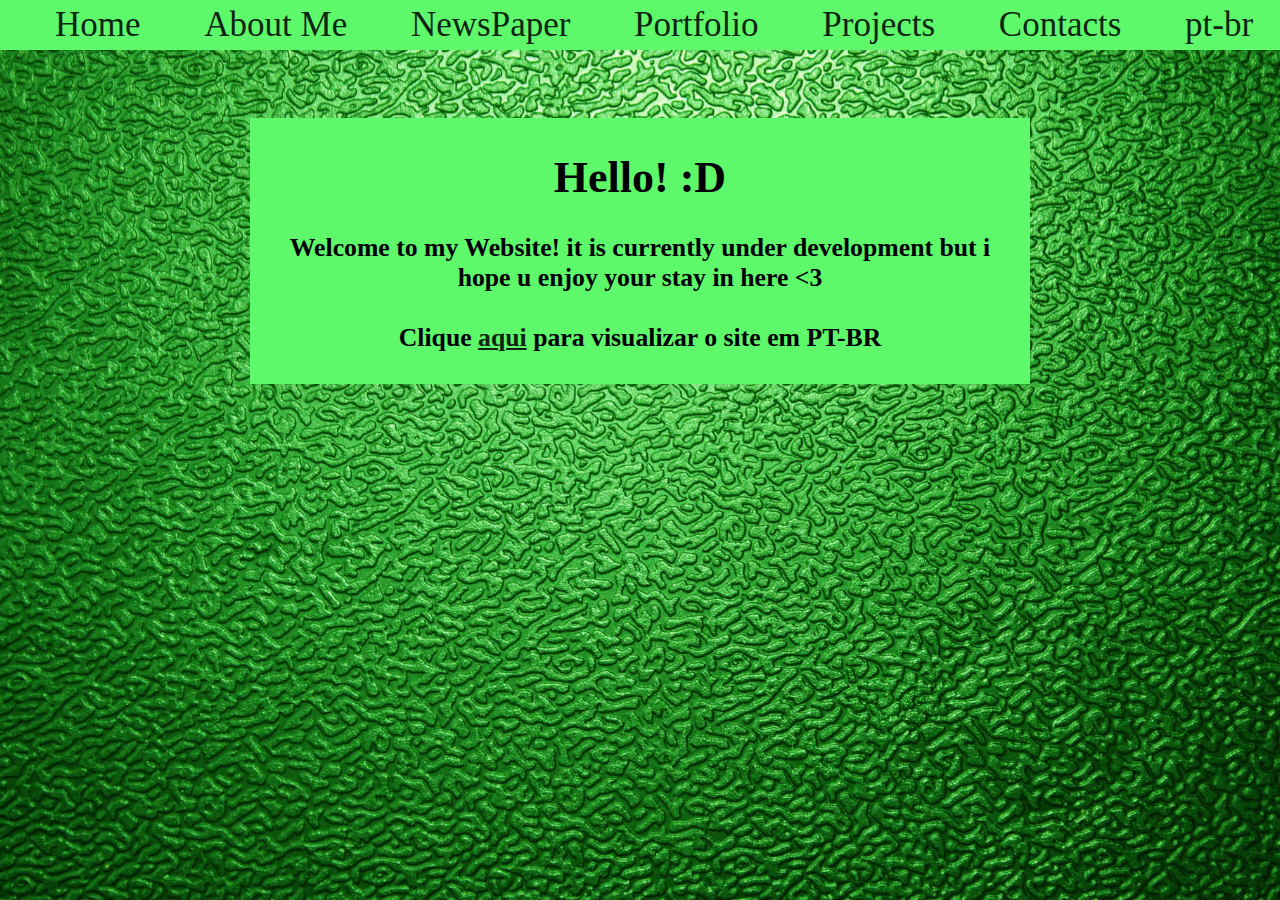
<file: index.html>
<!DOCTYPE html>

<meta lang="en" charset="utf-8">
<html>
    <head>
        <link rel="icon" href="Imgs/icon.png"> <!--website icon-->
        <meta name="viewport" content="width=device-width, initial-scale=1"> <!--website scale-->
        <link rel="stylesheet" href="Scripts/maincss.css"> <!--style file link-->
        <title>Puyomii's Website</title> <!--website title :3 -->
    </head>

    <!--head & body separator-->

    <body background="Imgs/background.jpg">


        <div class="topbar">
            <a href="index.html" class="links">Home</a>
            <a href="english pages/me.html" class="links">About Me</a>
            <a href="english pages/news.html" class="links">NewsPaper</a>
            <a href="english pages/portfolio.html" class="links">Portfolio</a>
            <a href="english pages/projects.html" class="links">Projects</a>
            <a href="english pages/Find_me.html" class="links">Contacts</a>
            <a href="pt-br pages/mainpage.html" class="links">pt-br</a>
        </div>
.
        <div class="textbox">
            <h1>Hello! :D</h1>
            <h3>Welcome to my Website! it is currently under development but i hope u enjoy your stay in here <3 <br><br>Clique <a href="pt-br pages/mainpage.html" style="color: rgb(14, 37, 16);">aqui</a> para visualizar o site em PT-BR</h3>
        </div>

    </body>
</html>
</file>
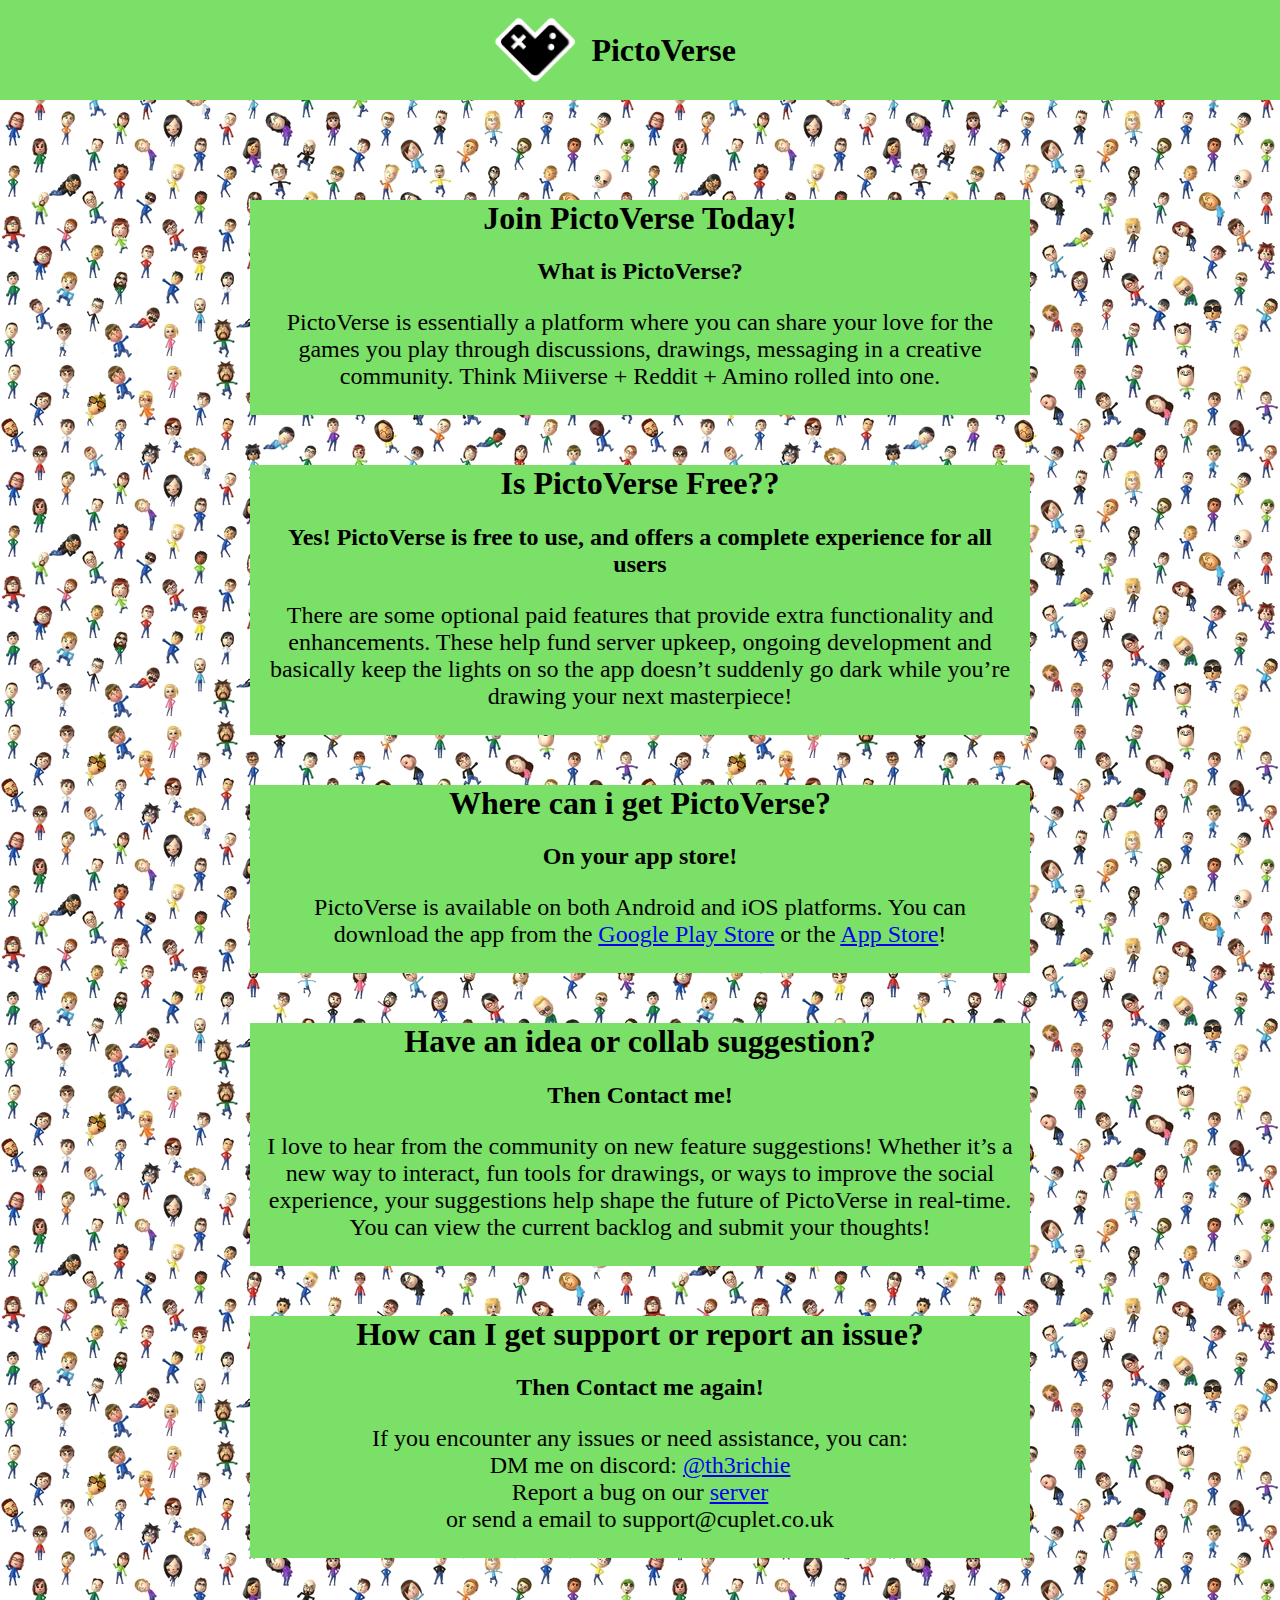
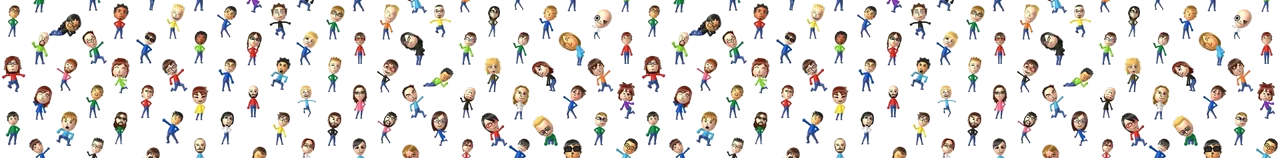
<file: pictoverse/index.html>
<!DOCTYPE html>
<meta lang="en" charset="utf-8">
<html>
    <head>
        <link rel="icon" href="imgs/ico.png"> <!--website icon-->
        <meta name="viewport" content="width=device-width, initial-scale=1"> <!--website scale-->
        <link rel="stylesheet" href="scripts/mainpage.css"> <!--style file link-->
        <title>PictoVerse Website</title> <!--website title :3 -->
    </head>

    <!--head & body separator-->

    <body style="margin: 0; background-image: url(imgs/mii.png);">
        <div class="top_bar"> <!--top bar start-->
            <center>
                <div class="imageflex">
                    <img src="imgs/ico.png" height="100px">
                    <h1 class="imageflexcontent"> PictoVerse</h1>
                </div>
            </center>
        </div> <!--top bar end-->

                <!--What is PictoVerse?-->
        <div class="page1">
            <center>
            <h1>Join PictoVerse Today!</h1>
            <h2>What is PictoVerse?</h2>
            <p class="pictext">PictoVerse is essentially a platform where you can share your love for the games you play through discussions, drawings, messaging in a creative community. Think Miiverse + Reddit + Amino rolled into one.</p>
            </center>
        </div>
                <!--What is PictoVerse? end-->

                <!--is PictoVerse Free?-->
        <div class="page2">
            <center>
            <h1>Is PictoVerse Free??</h1>
            <h2>Yes! PictoVerse is free to use, and offers a complete experience for all users</h2>
            <p class="pictext">There are some optional paid features that provide extra functionality and enhancements. These help fund server upkeep, ongoing development and basically keep the lights on so the app doesn’t suddenly go dark while you’re drawing your next masterpiece!</p>
            </center>
        </div>
            <!--is PictoVerse Free? end-->

            <!--Where can i get PictoVerse?-->
        <div class="page2">
            <center>
            <h1>Where can i get PictoVerse?</h1>
            <h2>On your app store!</h2>
            <p class="pictext">PictoVerse is available on both Android and iOS platforms. You can download the app from the <a href="https://play.google.com/store/apps/details?id=com.teampicto.pictochat" target="_blank">Google Play Store</a> or the <a href="https://apps.apple.com/us/app/pictochat-draw-play/id6747338407" target="_blank">App Store</a>!</p>
            </center>
        </div>
            <!--Where can i get PictoVerse? end-->

            <!--Have a collab or bug report?-->
            <div class="page2">
            <center>
            <h1>Have an idea or collab suggestion?</h1>
            <h2>Then Contact me!</h2>
            <p class="pictext">I love to hear from the community on new feature suggestions! Whether it’s a new way to interact, fun tools for drawings, or ways to improve the social experience, your suggestions help shape the future of PictoVerse in real-time. You can view the current backlog and submit your thoughts!</p>
            </center>
        </div>



        <div class="page3">
            <center>
            <h1>How can I get support or report an issue?</h1>
            <h2>Then Contact me again!</h2>
            <p class="pictext">If you encounter any issues or need assistance, you can: <br> DM me on discord: <a href="https://discord.gg/JMBvu8pz9f" target="_blank">@th3richie</a> <br> Report a bug on our <a href="https://discord.gg/JMBvu8pz9f" target="_blank">server</a> <br> or send a email to support@cuplet.co.uk</p>
            </center>
        </div>
        <!--Have a collab or bug report? end-->

    </body>
</html>
</file>
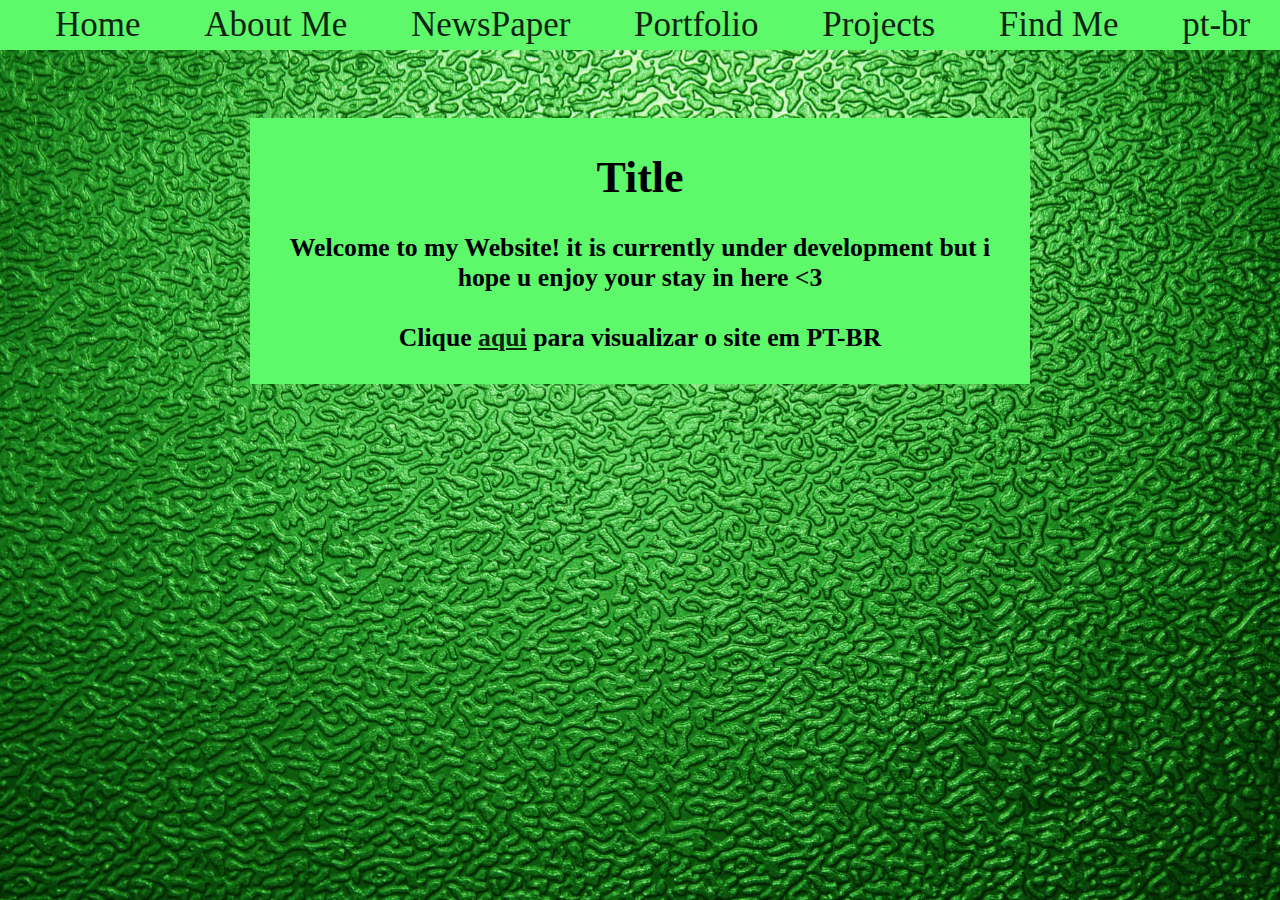
<file: mobile_test.html>
<!DOCTYPE html>

<meta lang="en" charset="utf-8">
<html>
    <head>
        <link rel="icon" href="Imgs/icon.png"> <!--website icon-->
        <meta name="viewport" content="width=device-width, initial-scale=1"> <!--website scale-->
        <link rel="stylesheet" href="Scripts/maincss.css"> <!--style file link-->
        <title>Puyomii's Website</title> <!--website title :3 -->
    </head>

    <!--head & body separator-->

    <body background="Imgs/background.jpg">


        <div class="topbar">
            <a href="index.html" class="links">Home</a>
            <a href="english pages/me.html" class="links">About Me</a>
            <a href="english pages/news.html" class="links">NewsPaper</a>
            <a href="english pages/portfolio.html" class="links">Portfolio</a>
            <a href="english pages/projects.html" class="links">Projects</a>
            <a href="english pages/Find_me.html" class="links">Find Me</a>
            <a href="pt-br pages/mainpage.html" class="links">pt-br</a>
        </div>
.
        <div class="textbox">
            <h1>Title</h1>
            <h3>Welcome to my Website! it is currently under development but i hope u enjoy your stay in here <3 <br><br>Clique <a href="pt-br pages/mainpage.html" style="color: rgb(14, 37, 16);">aqui</a> para visualizar o site em PT-BR</h3>
        </div>

    </body>
</html>
</file>
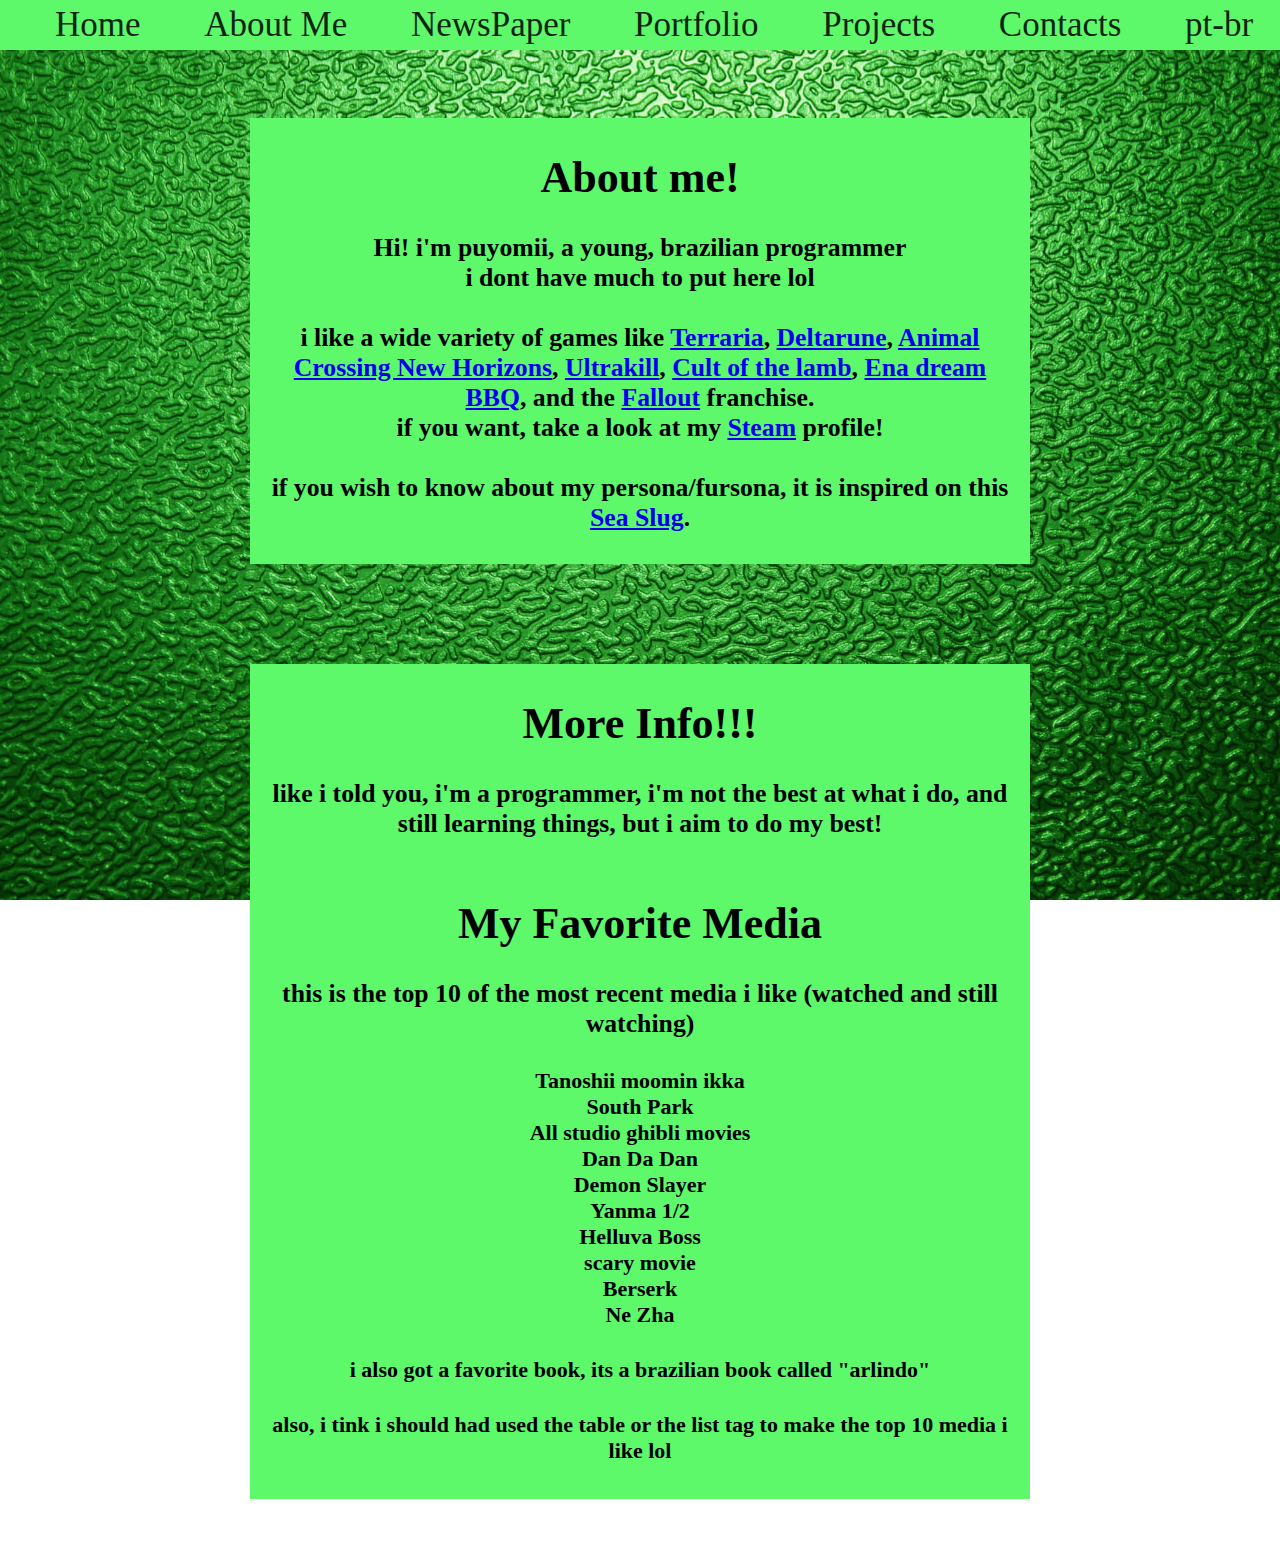
<file: english pages/me.html>
<!DOCTYPE html>

<meta lang="pt-br" charset="utf-8">
<html>
    <head>
        <link rel="icon" href="/Imgs/icon.png"> <!--website icon-->
        <meta name="viewport" content="width=device-width, initial-scale=1"> <!--website scale-->
        <link rel="stylesheet" href="/Scripts/maincss.css"> <!--style file link-->
        <title>Puyomii's Website</title> <!--website title :3 -->
    </head>

    <!--head & body separator-->

    <body background="/Imgs/background.jpg">


        <div class="topbar">
            <a href="/index.html" class="links">Home</a>
            <a href="me.html" class="links">About Me</a>
            <a href="news.html" class="links">NewsPaper</a>
            <a href="portfolio.html" class="links">Portfolio</a>
            <a href="projects.html" class="links">Projects</a>
            <a href="Find_me.html" class="links">Contacts</a>
            <a href="/pt-br pages/me.html" class="links">pt-br</a>
        </div>
.
        <div class="textbox">
            <h1>About me!</h1>
            <h3>Hi! i'm puyomii, a young, brazilian programmer <br>
                i dont have much to put here lol<br><br>
                i like a wide variety of games like <a href="https://store.steampowered.com/app/105600/Terraria/" target="_blank">Terraria</a>, <a href="https://store.steampowered.com/app/1671210/DELTARUNE/">Deltarune</a>, <a href="https://www.nintendo.com/pt-br/store/products/animal-crossing-new-horizons-nintendo-switch-2-edition-switch-2/?srsltid=AfmBOorxyi9U7jHXMnIXUMGDQNoYUEQ3r8FCQa5hgCIad_1fPbG6w7W7" target="_blank">Animal Crossing New Horizons</a>, <a href="https://store.steampowered.com/app/1229490/ULTRAKILL/" target="_blank">Ultrakill</a>, <a href="https://store.steampowered.com/app/1313140/Cult_of_the_Lamb/" target="_blank">Cult of the lamb</a>, <a href="https://store.steampowered.com/app/2134320/ENA_Dream_BBQ/" target="_blank">Ena dream BBQ</a>, and the <a href="https://store.steampowered.com/curator/35501442" target="_blank">Fallout</a> franchise.
                <br>if you want, take a look at my <a href="https://steamcommunity.com/profiles/76561199083218252/" target="_blank">Steam</a> profile!
                <br><br>if you wish to know about my persona/fursona, it is inspired on this <a href="https://www.adaptnetwork.com/planet/nature/leaf-sheep-sea-slug-costasiella-kuroshimaesea/" target="_blank">Sea Slug</a>.
            </h3>
        </div>
        <div class="textbox">
            <h1>More Info!!!</h1>
            <h3>like i told you, i'm a programmer, i'm not the best at what i do, and still learning things, but i aim to do my best!
                <br><br>
                
            <h1>My Favorite Media</h1>
            <h3>this is the top 10 of the most recent media i like (watched and still watching)</h3>
            <h4>Tanoshii moomin ikka<br>
                South Park<br>
                All studio ghibli movies<br>
                Dan Da Dan<br>
                Demon Slayer<br>
                Yanma 1/2<br>
                Helluva Boss<br>
                scary movie<br>
                Berserk<br>
                Ne Zha<br>
            </h4>
            <h4>i also got a favorite book, its a brazilian book called "arlindo"</h4>
            <h4>also, i tink i should had used the table or the list tag to make the top 10 media i like lol</h4>
            </h3>
        </div>

    </body>

</html>
</file>
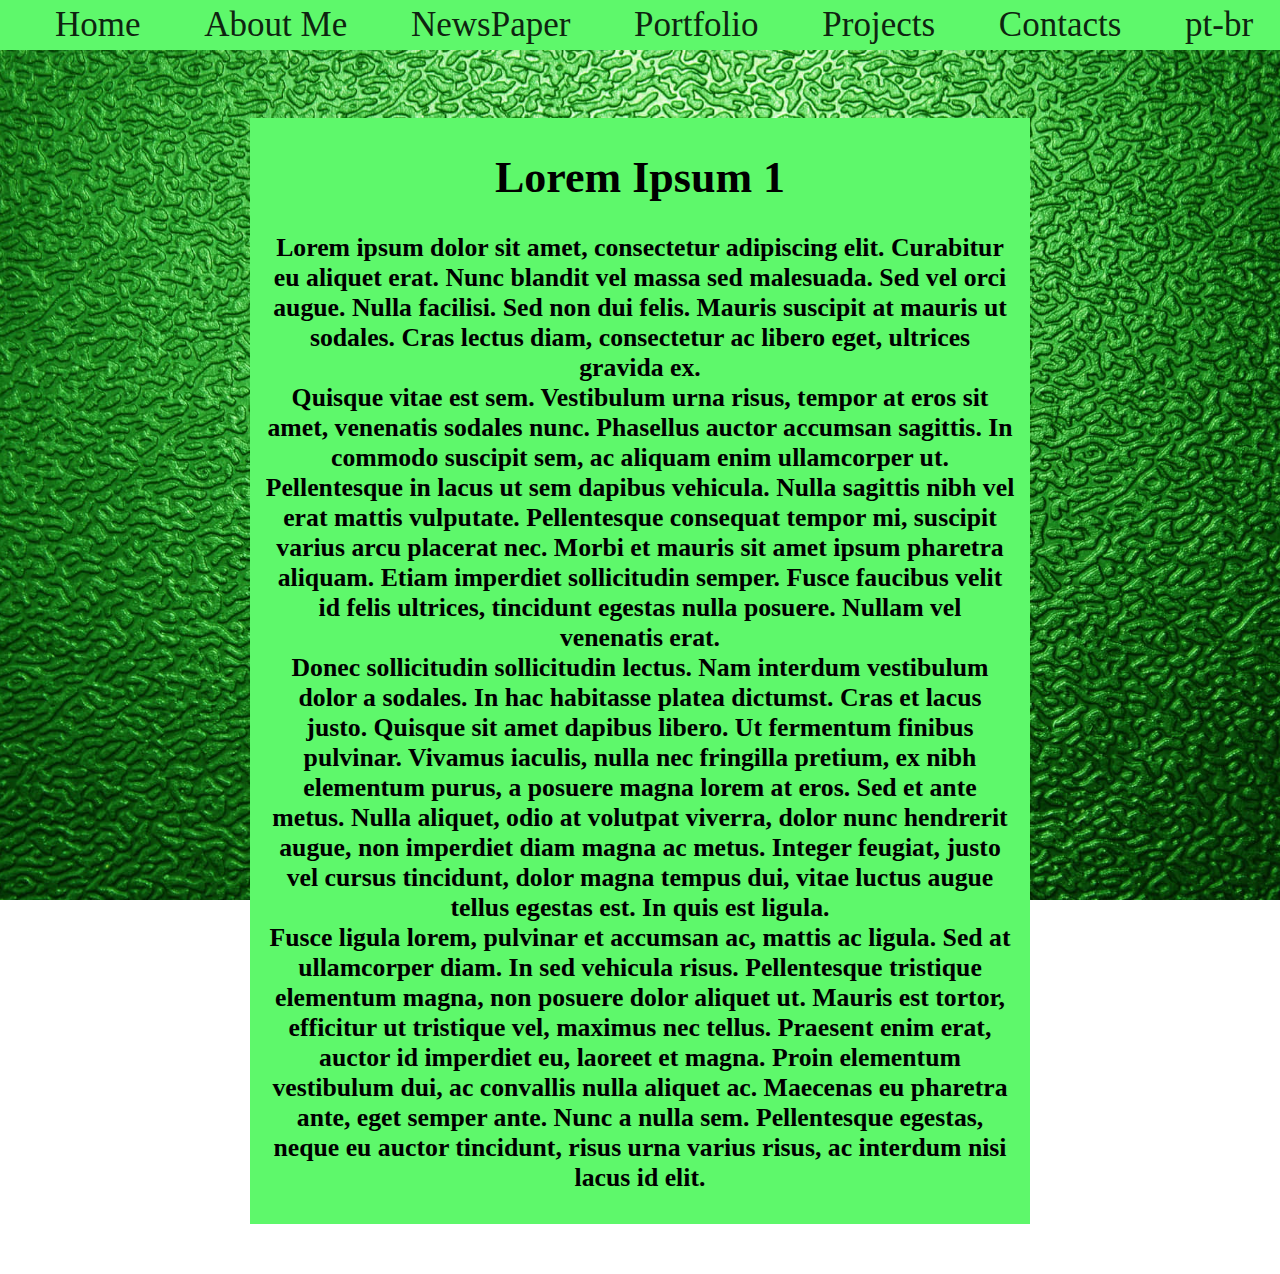
<file: english pages/news.html>
<!DOCTYPE html>

<meta lang="pt-br" charset="utf-8">
<html>
    <head>
        <link rel="icon" href="/Imgs/icon.png"> <!--website icon-->
        <meta name="viewport" content="width=device-width, initial-scale=1"> <!--website scale-->
        <link rel="stylesheet" href="/Scripts/maincss.css"> <!--style file link-->
        <title>Puyomii's Website</title> <!--website title :3 -->
    </head>

    <!--head & body separator-->

    <body background="/Imgs/background.jpg">


        <div class="topbar">
            <a href="/index.html" class="links">Home</a>
            <a href="me.html" class="links">About Me</a>
            <a href="news.html" class="links">NewsPaper</a>
            <a href="portfolio.html" class="links">Portfolio</a>
            <a href="projects.html" class="links">Projects</a>
            <a href="Find_me.html" class="links">Contacts</a>
            <a href="/pt-br pages/news.html" class="links">pt-br</a>
        </div>
.
        <div class="textbox">
            <h1>Lorem Ipsum 1</h1>
            <h3>Lorem ipsum dolor sit amet, consectetur adipiscing elit. Curabitur eu aliquet erat. Nunc blandit vel massa sed malesuada. Sed vel orci augue. Nulla facilisi. Sed non dui felis. Mauris suscipit at mauris ut sodales. Cras lectus diam, consectetur ac libero eget, ultrices gravida ex.<br>Quisque vitae est sem. Vestibulum urna risus, tempor at eros sit amet, venenatis sodales nunc. Phasellus auctor accumsan sagittis. In commodo suscipit sem, ac aliquam enim ullamcorper ut. Pellentesque in lacus ut sem dapibus vehicula. Nulla sagittis nibh vel erat mattis vulputate. Pellentesque consequat tempor mi, suscipit varius arcu placerat nec. Morbi et mauris sit amet ipsum pharetra aliquam. Etiam imperdiet sollicitudin semper. Fusce faucibus velit id felis ultrices, tincidunt egestas nulla posuere. Nullam vel venenatis erat.<br>Donec sollicitudin sollicitudin lectus. Nam interdum vestibulum dolor a sodales. In hac habitasse platea dictumst. Cras et lacus justo. Quisque sit amet dapibus libero. Ut fermentum finibus pulvinar. Vivamus iaculis, nulla nec fringilla pretium, ex nibh elementum purus, a posuere magna lorem at eros. Sed et ante metus. Nulla aliquet, odio at volutpat viverra, dolor nunc hendrerit augue, non imperdiet diam magna ac metus. Integer feugiat, justo vel cursus tincidunt, dolor magna tempus dui, vitae luctus augue tellus egestas est. In quis est ligula.<br>Fusce ligula lorem, pulvinar et accumsan ac, mattis ac ligula. Sed at ullamcorper diam. In sed vehicula risus. Pellentesque tristique elementum magna, non posuere dolor aliquet ut. Mauris est tortor, efficitur ut tristique vel, maximus nec tellus. Praesent enim erat, auctor id imperdiet eu, laoreet et magna. Proin elementum vestibulum dui, ac convallis nulla aliquet ac. Maecenas eu pharetra ante, eget semper ante. Nunc a nulla sem. Pellentesque egestas, neque eu auctor tincidunt, risus urna varius risus, ac interdum nisi lacus id elit.</h3>
        </div>

    </body>

</html>
</file>
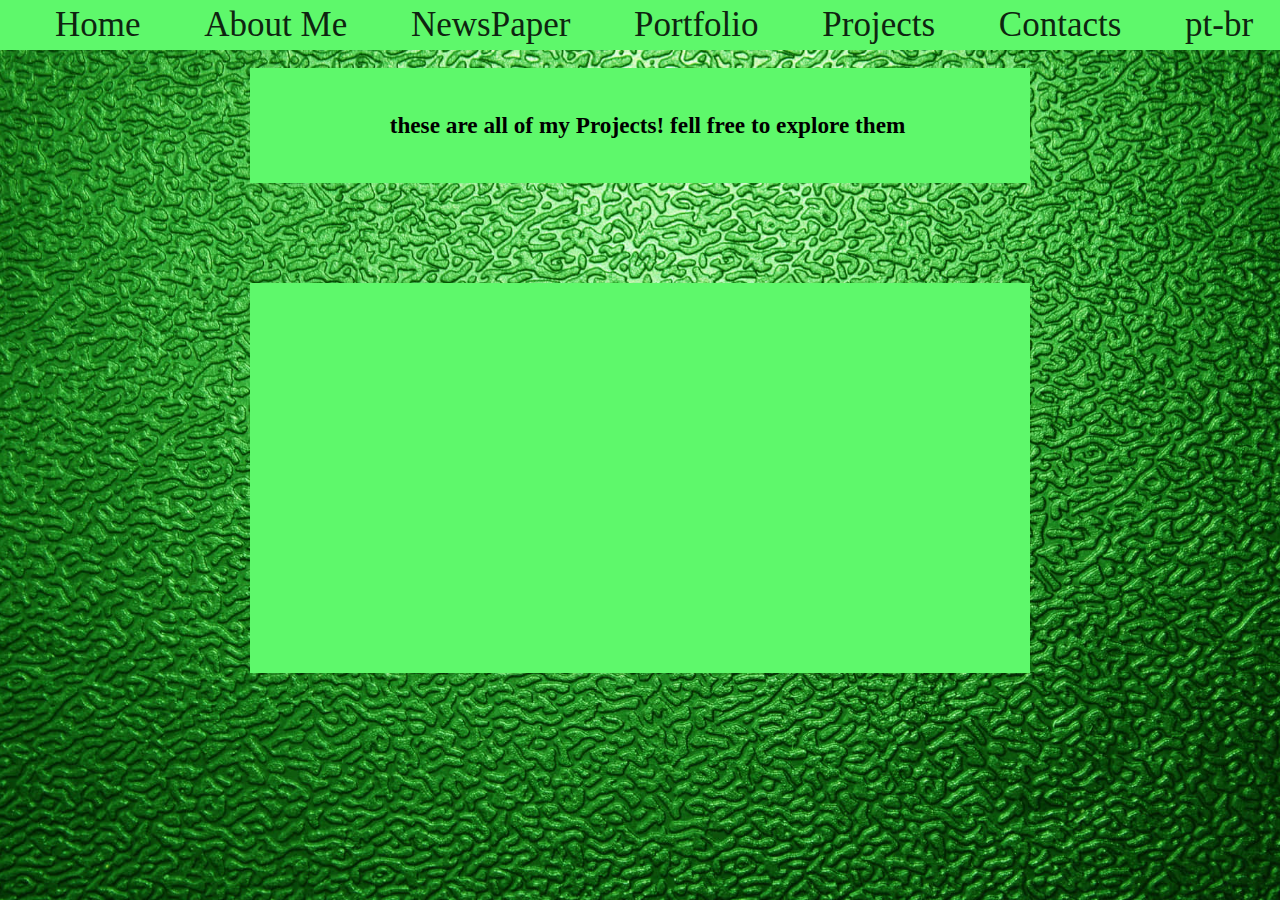
<file: english pages/projects.html>
<!DOCTYPE html>

<meta lang="en" charset="utf-8">
<html>
    <head>
        <link rel="icon" href="/Imgs/icon.png"> <!--website icon-->
        <meta name="viewport" content="width=device-width, initial-scale=1"> <!--website scale-->
        <link rel="stylesheet" href="/Scripts/maincss.css"> <!--style file link-->
        <title>Puyomii's Website</title> <!--website title :3 -->
    </head>

    <!--head & body separator-->

    <body background="background.jpg">


        <div class="topbar">
            <a href="/index.html" class="links">Home</a>
            <a href="me.html" class="links">About Me</a>
            <a href="news.html" class="links">NewsPaper</a>
            <a href="portfolio.html" class="links">Portfolio</a>
            <a href="projects.html" class="links">Projects</a>
            <a href="Find_me.html" class="links">Contacts</a>
            <a href="pt-br pages/projects.html" class="links">pt-br</a>
        </div>
.

        <div class="subtitle">
            <h5>these are all of my Projects! fell free to explore them</h5>
        </div>
        <div class="textbox">
            <iframe class="iframe" frameborder="0" src="https://itch.io/embed/4087364?border_width=5&amp;bg_color=fdcd96&amp;fg_color=222222&amp;link_color=fffa9f&amp;border_color=7ac7b4" width="560" height="175"><a href="https://puyomi.itch.io/simple-bascket-game">Simple Bascket Game by Puyomii</a></iframe>
            <br><br>
            <iframe class="iframe" frameborder="0" src="https://itch.io/embed/4087244?bg_color=b86634&amp;fg_color=222222&amp;link_color=602909&amp;border_color=333333" width="552" height="167"><a href="https://puyomi.itch.io/pou-maze">The Pou Maze by Puyomii</a></iframe>
        </div>

    </body>
</html>
</file>
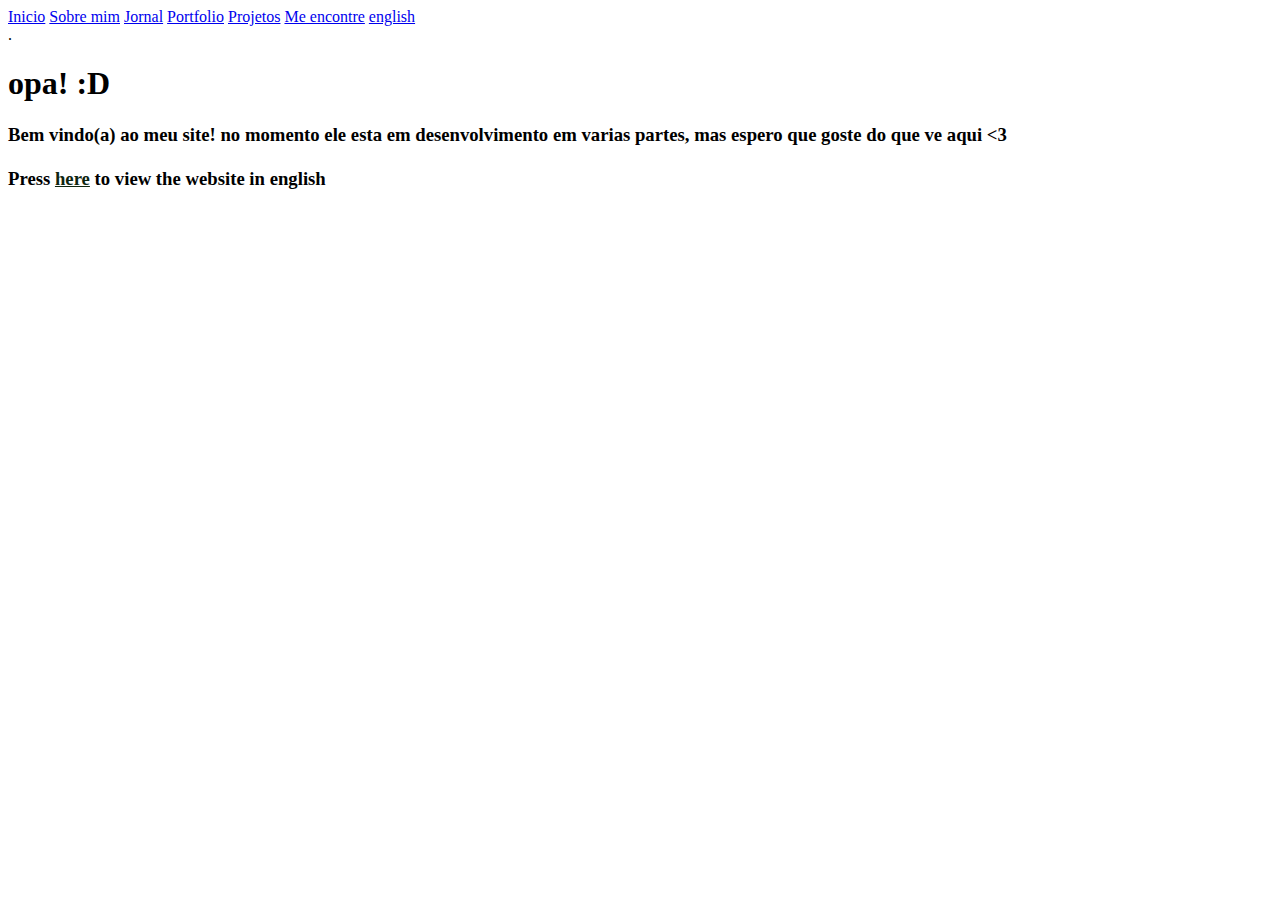
<file: pt-br pages/mainpage.html>
<!DOCTYPE html>

<meta lang="pt-br" charset="utf-8">
<html>
    <head>
        <link rel="icon" href="C:/Users/Puyomii/Documents/VSCODED/My Portfolio/Imgs/icon.png"> <!--website icon-->
        <meta name="viewport" content="width=device-width, initial-scale=1"> <!--website scale-->
        <link rel="stylesheet" href="C:/Users/Puyomii/Documents/VSCODED/My Portfolio/Scripts/maincss.css"> <!--style file link-->
        <title>Puyomii's Website</title> <!--website title :3 -->
    </head>

    <!--head & body separator-->

    <body background="C:/Users/Puyomii/Documents/VSCODED/My Portfolio/Imgs/background.jpg">


        <div class="topbar">
            <a href="C:/Users/Puyomii/Documents/VSCODED/My Portfolio/pt-br pages/mainpage.html" class="links">Inicio</a>
            <a href="C:/Users/Puyomii/Documents/VSCODED/My Portfolio/pt-br pages/me.html" class="links">Sobre mim</a>
            <a href="C:/Users/Puyomii/Documents/VSCODED/My Portfolio/pt-br pages/news.html" class="links">Jornal</a>
            <a href="C:/Users/Puyomii/Documents/VSCODED/My Portfolio/pt-br pages/portfolio.html" class="links">Portfolio</a>
            <a href="C:/Users/Puyomii/Documents/VSCODED/My Portfolio/pt-br pages/projects.html" class="links">Projetos</a>
            <a href="C:/Users/Puyomii/Documents/VSCODED/My Portfolio/pt-br pages/Find_me.html" class="links">Me encontre</a>
            <a href="C:/Users/Puyomii/Documents/VSCODED/My Portfolio/index.html" class="links">english</a>
        </div>
.
        <div class="textbox">
            <h1>opa! :D</h1>
            <h3>Bem vindo(a) ao meu site! no momento ele esta em desenvolvimento em varias partes, mas espero que goste do que ve aqui <3 <br><br>Press <a href="C:/Users/Puyomii/Documents/VSCODED/My Portfolio/index.html" style="color: rgb(14, 37, 16);">here</a> to view the website in english</h3>
        </div>

    </body>
</html>
</file>
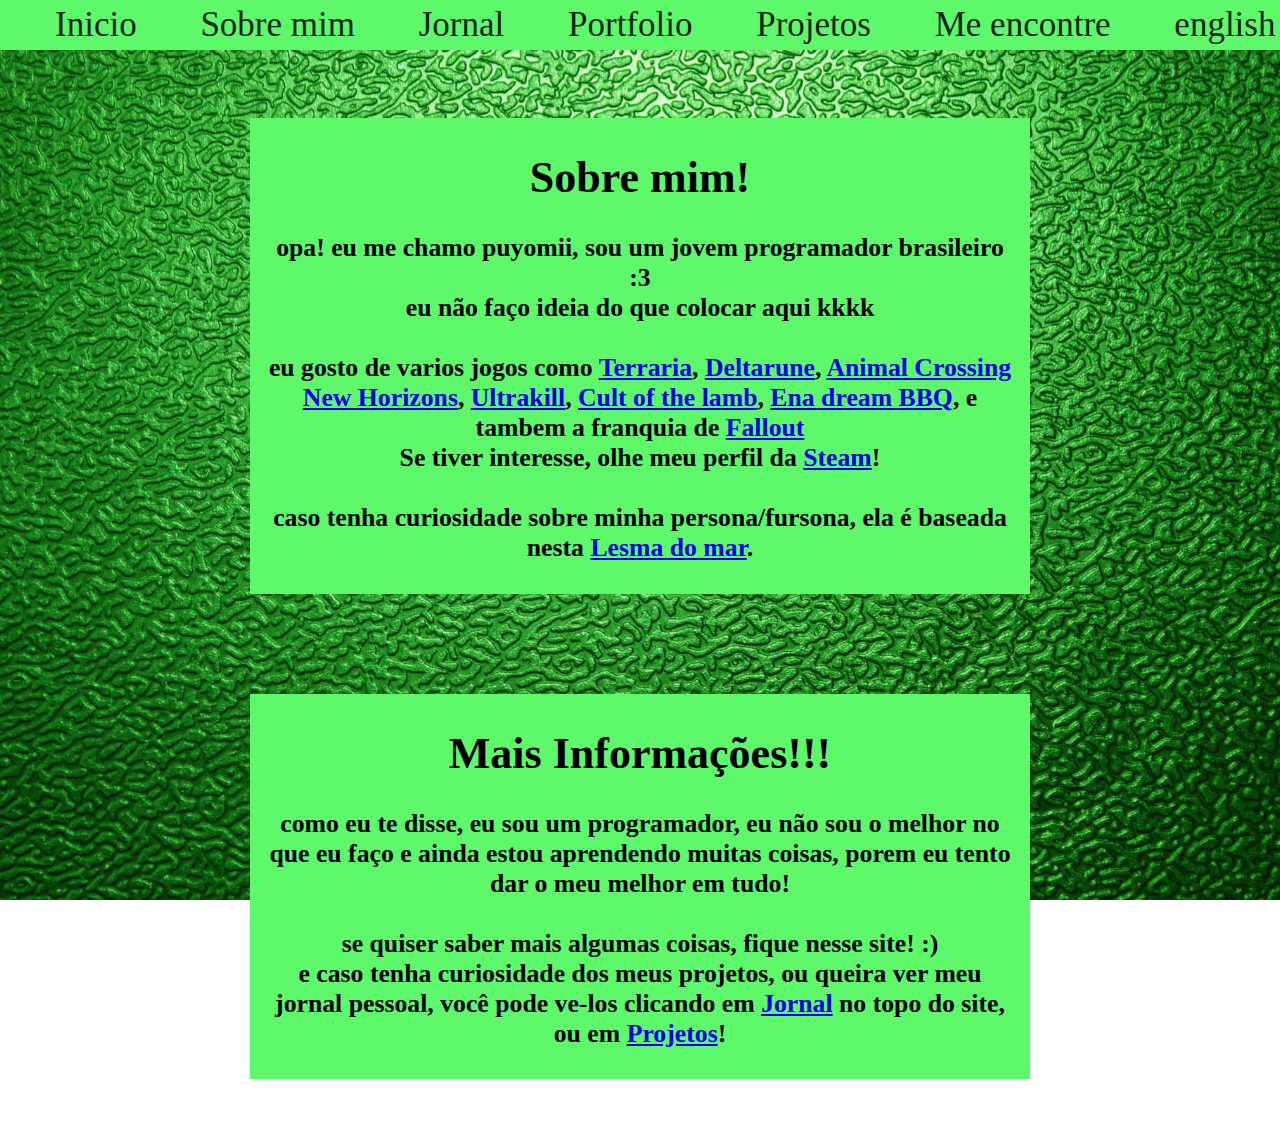
<file: pt-br pages/me.html>
<!DOCTYPE html>

<meta lang="pt-br" charset="utf-8">
<html>
    <head>
        <link rel="icon" href="/Imgs/icon.png"> <!--website icon-->
        <meta name="viewport" content="width=device-width, initial-scale=1"> <!--website scale-->
        <link rel="stylesheet" href="/Scripts/maincss.css"> <!--style file link-->
        <title>Puyomii's Website</title> <!--website title :3 -->
    </head>

    <!--head & body separator-->

    <body background="/Imgs/background.jpg">


        <div class="topbar">
            <a href="mainpage.html" class="links">Inicio</a>
            <a href="me.html" class="links">Sobre mim</a>
            <a href="news.html" class="links">Jornal</a>
            <a href="portfolio.html" class="links">Portfolio</a>
            <a href="projects.html" class="links">Projetos</a>
            <a href="Find-me.html" class="links">Me encontre</a>
            <a href="/english pages/me.html" class="links">english</a>
        </div>
.
        <div class="textbox">
            <h1>Sobre mim!</h1>
            <h3>opa! eu me chamo puyomii, sou um jovem programador brasileiro :3 <br>
                eu não faço ideia do que colocar aqui kkkk<br><br>
                eu gosto de varios jogos como <a href="https://store.steampowered.com/app/105600/Terraria/" target="_blank">Terraria</a>, <a href="https://store.steampowered.com/app/1671210/DELTARUNE/">Deltarune</a>, <a href="https://www.nintendo.com/pt-br/store/products/animal-crossing-new-horizons-nintendo-switch-2-edition-switch-2/?srsltid=AfmBOorfcjjOO_z_T_b1hWDFaMGVIqRfgWJatUAzT0ZfS582GXxX6gHD" target="_blank">Animal Crossing New Horizons</a>, <a href="https://sthttps://www.nintendo.com/pt-br/store/products/animal-crossing-new-horizons-nintendo-switch-2-edition-switch-2/?srsltid=AfmBOopKxDcu_IHFxW1S6nCIqN3MUSx2BJ9WhyorHTx2V4nmME9fn1Ytore.steampowered.com/app/1229490/ULTRAKILL/" target="_blank">Ultrakill</a>, <a href="https://store.steampowered.com/app/1313140/Cult_of_the_Lamb/" target="_blank">Cult of the lamb</a>, <a href="https://store.steampowered.com/app/2134320/ENA_Dream_BBQ/" target="_blank">Ena dream BBQ</a>, e tambem a franquia de <a href="https://store.steampowered.com/curator/35501442" target="_blank">Fallout</a>
                <br>Se tiver interesse, olhe meu perfil da <a href="https://steamcommunity.com/profiles/76561199083218252/" target="_blank">Steam</a>!
                <br><br>caso tenha curiosidade sobre minha persona/fursona, ela é baseada nesta <a href="https://https://www.nationalgeographic.pt/mundo-animal/existe-uma-lesma-marinha-com-cara-ovelha-e-que-se-alimenta-do-sol_3797" target="_blank">Lesma do mar</a>.
            </h3>
        </div>
        <div class="textbox">
            <h1>Mais Informações!!!</h1>
            <h3>como eu te disse, eu sou um programador, eu não sou o melhor no que eu faço e ainda estou aprendendo muitas coisas, porem eu tento dar o meu melhor em tudo!
                <br><br>
                se quiser saber mais algumas coisas, fique nesse site! :)<br>
                e caso tenha curiosidade dos meus projetos, ou queira ver meu jornal pessoal, você pode ve-los clicando em <a href="C:/Users/Puyomii/Documents/VSCODED/My Portfolio/english pages/news.html">Jornal</a> no topo do site, ou em <a href="C:/Users/Puyomii/Documents/VSCODED/My Portfolio/english pages/projects.html">Projetos</a>!
            </h3>
        </div>

    </body>

</html>
</file>
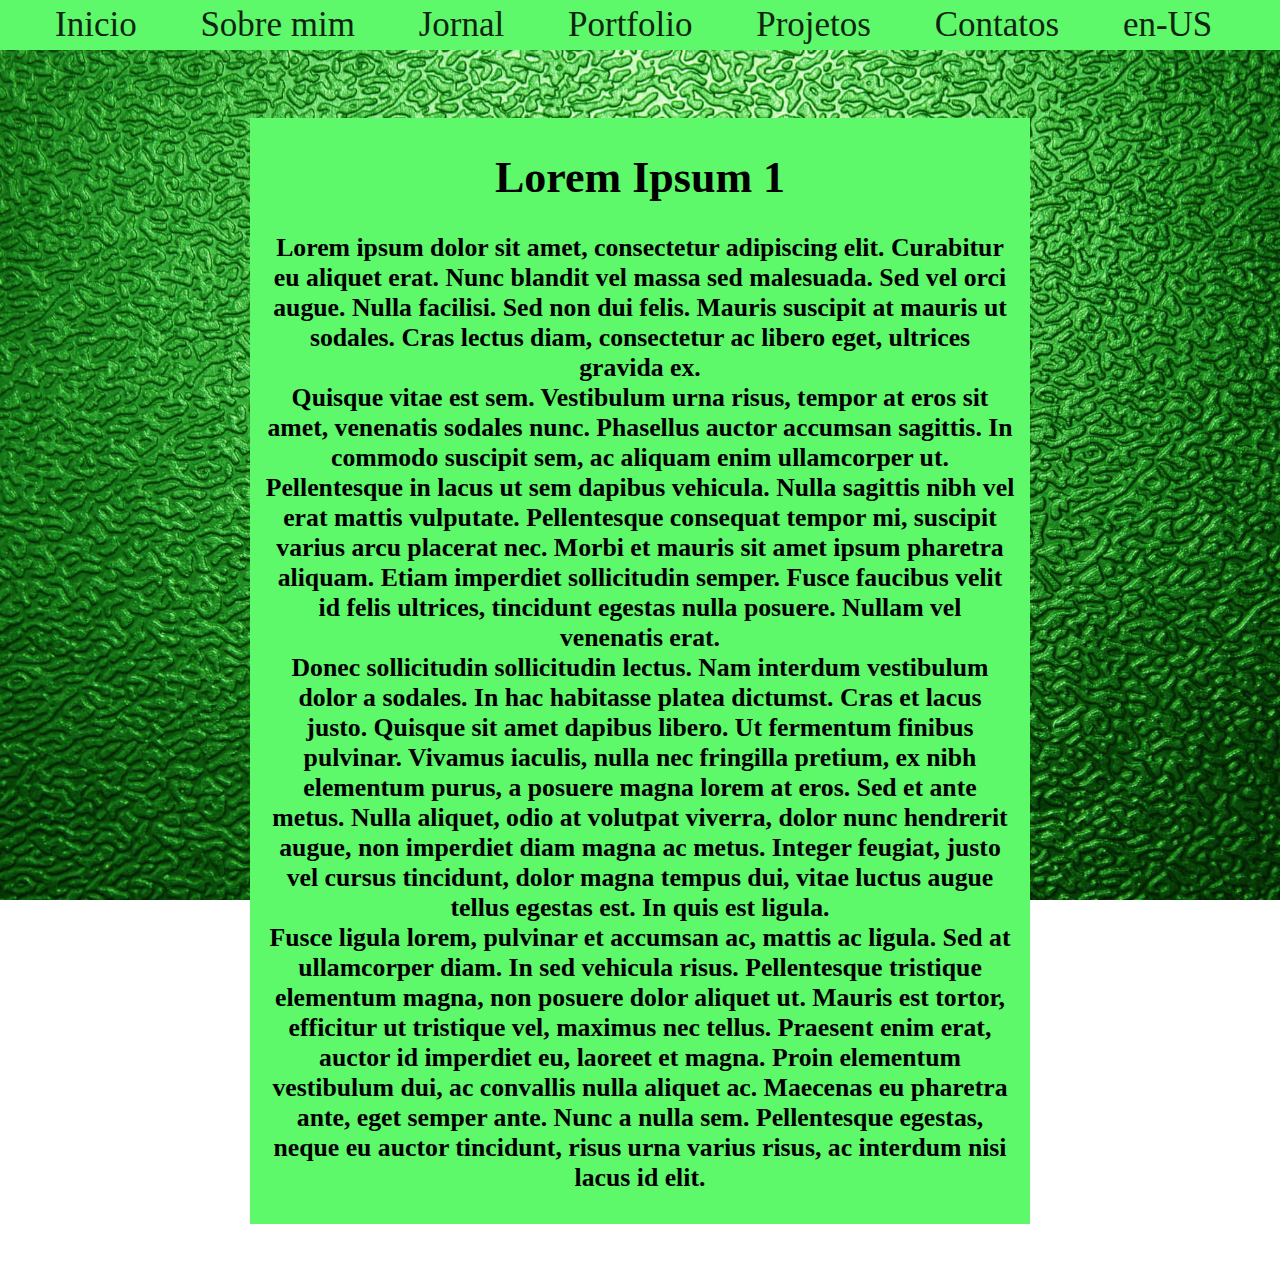
<file: pt-br pages/news.html>
<!DOCTYPE html>

<meta lang="pt-br" charset="utf-8">
<html>
    <head>
        <link rel="icon" href="/Imgs/icon.png"> <!--website icon-->
        <meta name="viewport" content="width=device-width, initial-scale=1"> <!--website scale-->
        <link rel="stylesheet" href="/Scripts/maincss.css"> <!--style file link-->
        <title>Puyomii's Website</title> <!--website title :3 -->
    </head>

    <!--head & body separator-->

    <body background="/Imgs/background.jpg">


        <div class="topbar">
            <a href="mainpage.html" class="links">Inicio</a>
            <a href="me.html" class="links">Sobre mim</a>
            <a href="news.html" class="links">Jornal</a>
            <a href="portfolio.html" class="links">Portfolio</a>
            <a href="projects.html" class="links">Projetos</a>
            <a href="Find_me.html" class="links">Contatos</a>
            <a href="/english pages/news.html" class="links">en-US</a>
        </div>
.
        <div class="textbox">
            <h1>Lorem Ipsum 1</h1>
            <h3>Lorem ipsum dolor sit amet, consectetur adipiscing elit. Curabitur eu aliquet erat. Nunc blandit vel massa sed malesuada. Sed vel orci augue. Nulla facilisi. Sed non dui felis. Mauris suscipit at mauris ut sodales. Cras lectus diam, consectetur ac libero eget, ultrices gravida ex.<br>Quisque vitae est sem. Vestibulum urna risus, tempor at eros sit amet, venenatis sodales nunc. Phasellus auctor accumsan sagittis. In commodo suscipit sem, ac aliquam enim ullamcorper ut. Pellentesque in lacus ut sem dapibus vehicula. Nulla sagittis nibh vel erat mattis vulputate. Pellentesque consequat tempor mi, suscipit varius arcu placerat nec. Morbi et mauris sit amet ipsum pharetra aliquam. Etiam imperdiet sollicitudin semper. Fusce faucibus velit id felis ultrices, tincidunt egestas nulla posuere. Nullam vel venenatis erat.<br>Donec sollicitudin sollicitudin lectus. Nam interdum vestibulum dolor a sodales. In hac habitasse platea dictumst. Cras et lacus justo. Quisque sit amet dapibus libero. Ut fermentum finibus pulvinar. Vivamus iaculis, nulla nec fringilla pretium, ex nibh elementum purus, a posuere magna lorem at eros. Sed et ante metus. Nulla aliquet, odio at volutpat viverra, dolor nunc hendrerit augue, non imperdiet diam magna ac metus. Integer feugiat, justo vel cursus tincidunt, dolor magna tempus dui, vitae luctus augue tellus egestas est. In quis est ligula.<br>Fusce ligula lorem, pulvinar et accumsan ac, mattis ac ligula. Sed at ullamcorper diam. In sed vehicula risus. Pellentesque tristique elementum magna, non posuere dolor aliquet ut. Mauris est tortor, efficitur ut tristique vel, maximus nec tellus. Praesent enim erat, auctor id imperdiet eu, laoreet et magna. Proin elementum vestibulum dui, ac convallis nulla aliquet ac. Maecenas eu pharetra ante, eget semper ante. Nunc a nulla sem. Pellentesque egestas, neque eu auctor tincidunt, risus urna varius risus, ac interdum nisi lacus id elit.</h3>
        </div>

    </body>

</html>
</file>
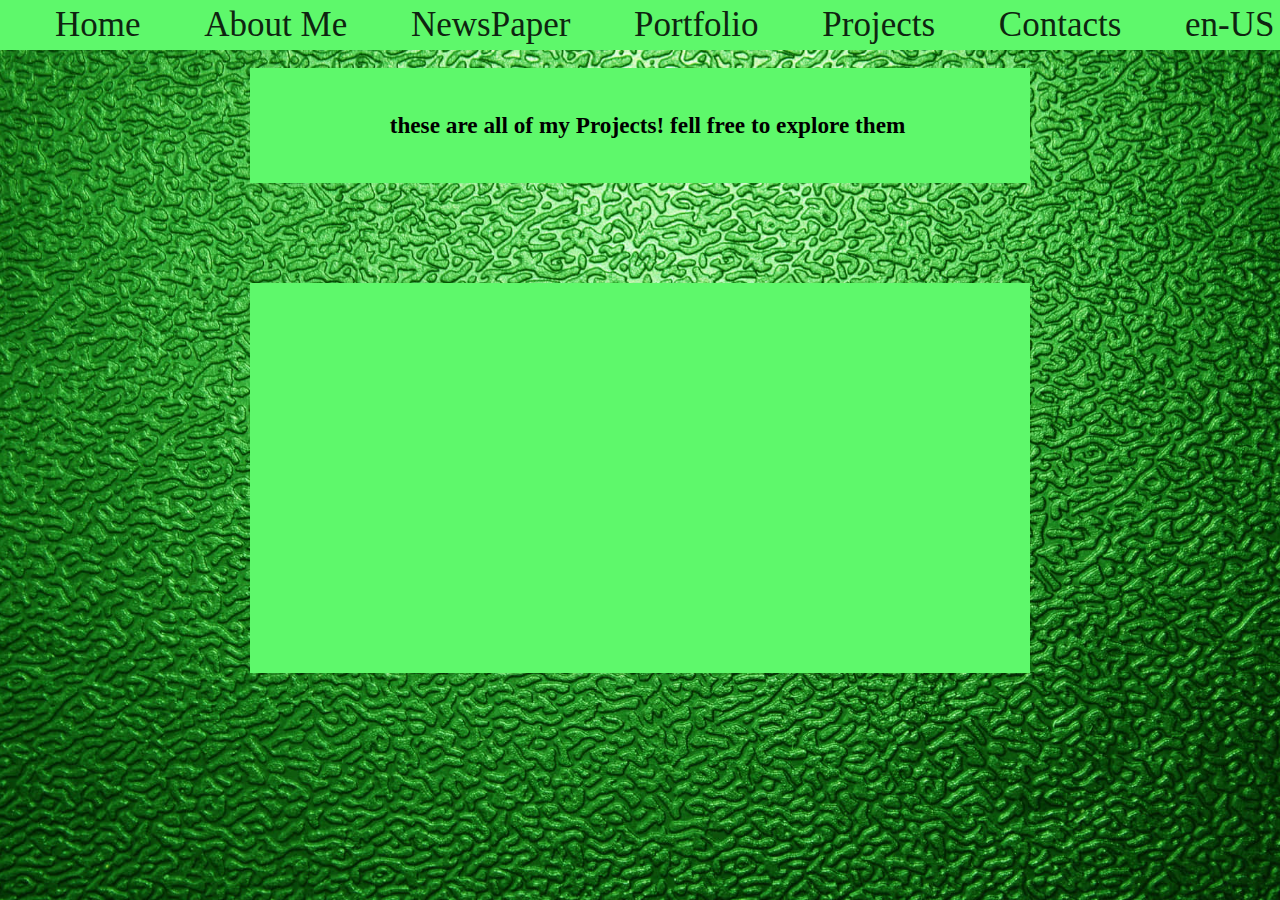
<file: pt-br pages/projects.html>
<!DOCTYPE html>

<meta lang="en" charset="utf-8">
<html>
    <head>
        <link rel="icon" href="/Imgs/icon.png"> <!--website icon-->
        <meta name="viewport" content="width=device-width, initial-scale=1"> <!--website scale-->
        <link rel="stylesheet" href="/Scripts/maincss.css"> <!--style file link-->
        <title>Puyomii's Website</title> <!--website title :3 -->
    </head>

    <!--head & body separator-->

    <body background="background.jpg">


        <div class="topbar">
            <a href="mainpage.html" class="links">Home</a>
            <a href="me.html" class="links">About Me</a>
            <a href="news.html" class="links">NewsPaper</a>
            <a href="portfolio.html" class="links">Portfolio</a>
            <a href="projects.html" class="links">Projects</a>
            <a href="Find_me.html" class="links">Contacts</a>
            <a href="/english pages/projects.html" class="links">en-US</a>
        </div>
.

        <div class="subtitle">
            <h5>these are all of my Projects! fell free to explore them</h5>
        </div>
        <div class="textbox">
            <iframe class="iframe" frameborder="0" src="https://itch.io/embed/4087364?border_width=5&amp;bg_color=fdcd96&amp;fg_color=222222&amp;link_color=fffa9f&amp;border_color=7ac7b4" width="560" height="175"><a href="https://puyomi.itch.io/simple-bascket-game">Simple Bascket Game by Puyomii</a></iframe>
            <br><br>
            <iframe class="iframe" frameborder="0" src="https://itch.io/embed/4087244?bg_color=b86634&amp;fg_color=222222&amp;link_color=602909&amp;border_color=333333" width="552" height="167"><a href="https://puyomi.itch.io/pou-maze">The Pou Maze by Puyomii</a></iframe>
        </div>

    </body>
</html>
</file>
<file: Scripts/maincss.css>
body {
    margin: 0; 
    background-image: url(/Imgs/background.jpg);
    background-repeat: no-repeat;
    background-size: cover;
    background-position: center center;
    background-attachment: fixed;
}   

.topbar {
    background-color: rgb(94, 248, 107);
    width: 100%;
    font-size: 35px;
    padding-top: 5px;
    padding-bottom: 5px;
    position: fixed;
}

.links {
    margin-left: 55px;
    color: rgb(14, 37, 16);
    text-decoration: none;
}

.textbox {
    background-color: rgb(94, 248, 107);
    text-align: center;
    margin-left: 250px;
    margin-right: 250px;
    font-size: 22px;
    margin-top: 100px;
    margin-bottom: 50px;
    padding-left: 15px; padding-right: 15px;
    padding-bottom: 5px;
    padding-top: 5px;
}

.subtitle {
    background-color: rgb(94, 248, 107);
    text-align: center;
    margin-left: 250px;
    margin-right: 250px;
    font-size: 28px;
    margin-top: 50px;
    margin-bottom: 50px;
    padding-left: 15px; padding-right: 0px;
    padding-bottom: 5px;
    padding-top: 5px;
}

.picon {
    border-radius: 50%;
    margin: 0%;
    padding: 0%;
    padding-left: 5%;
    padding-right: 5%;
    height: 100px;
}


/**//**//**//**//**//**//**//**//**//**//**//**//**//**//**//**//**//**//**//**//**//**//**/

@media only screen and (max-width: 600px) {
    /*mobile screens*/

    body {
    margin: 0%; 
    background-image: url(/Imgs/background.jpg);
    background-repeat: no-repeat;
    background-size: cover;
    background-position: center center;
    background-attachment: fixed;

}   

.topbar {
    background-color: rgb(94, 248, 107);
    width: 100%;
    font-size: 150%;
    padding-top: 2%;
    padding-bottom: 2%;
    position: fixed;
}

.links {
    margin-left: 5%;
    color: rgb(14, 37, 16);
    text-decoration: none;
}

.textbox {
    background-color: rgb(94, 248, 107);
    text-align: center;
    margin-left: 10%;
    margin-right: 10%;
    font-size: 100%;
    margin-top: 25%;
    margin-bottom: 10%;
    padding-left: 5%; padding-right: 5%;
    padding-bottom: 1%;
    padding-top: 1%;
}

.subtitle {
    background-color: rgb(94, 248, 107);
    text-align: center;
    margin-left: 0px;
    margin-right: 0px;
    font-size: 18px;
    margin-top: 20%;
    margin-bottom: 50px;
    padding-left: 15px; padding-right: 0px;
    padding-bottom: 5px;
    padding-top: 5px;
}

.picon {
    border-radius: 50%;
    margin: 0%;
    padding: 0%;
    padding-left: 5%;
    padding-right: 5%;
    height: 50px;
}

.iframe {
    width: 70%;
}

}
</file>
<file: pictoverse/scripts/mainpage.css>
.top_bar {
    margin: 0;
    padding: 0;
    background-color: rgb(123, 224, 103)
}

.top_bar_title {
    margin: 0;
}

body {
    animation: infinitemii 15s linear infinite;
    background-size: 800px 800px;
    background: repeat;
}

@keyframes infinitemii {
    from {
        background-position: 0 0;
    }
    to {
        background-position: 1000px 1000px;
    }
}

.page1 {
    background-color: rgb(123, 224, 103);
    margin-top: 100px;
    margin-left: 250px;
    margin-right: 250px ;
    padding-left: 15px; padding-right: 15px;
    padding-bottom: 1px;
}

.page2 {
    background-color: rgb(123, 224, 103);
    margin-top: 50px;
    margin-left: 250px;
    margin-right: 250px ;
    padding-left: 15px; padding-right: 15px;
    padding-bottom: 1px;
}

.page3 {
    background-color: rgb(123, 224, 103);
    margin-top: 50px;
    margin-left: 250px;
    margin-right: 250px ;
    padding-left: 15px; padding-right: 15px;
    padding-bottom: 1px;
    margin-bottom: 200px;
}

.pictext {
    font-size: 24px;
}

.imageflex { display: flex; align-self: center; margin-left: 38%;}
.imageflexcontent { margin-left: 5px; margin-top: 0; margin-bottom: 0;align-self: center;}
</file>
